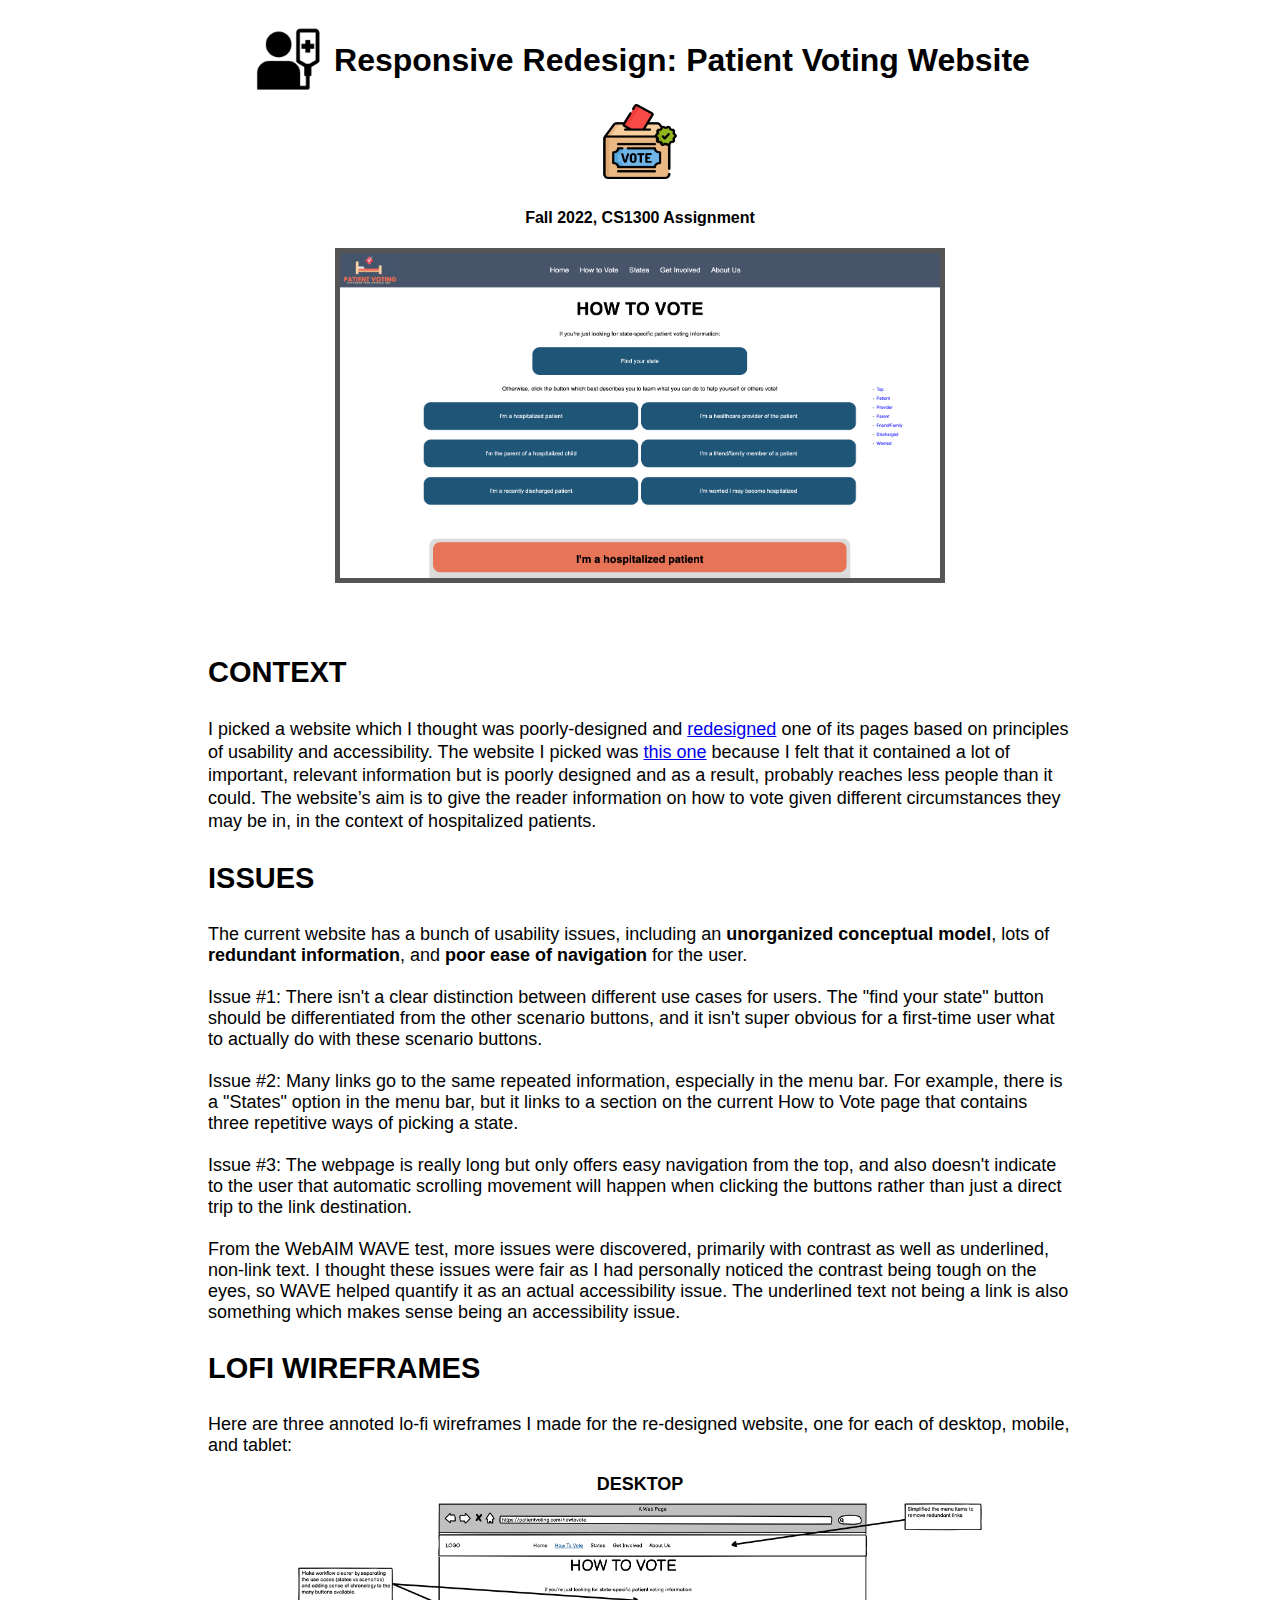
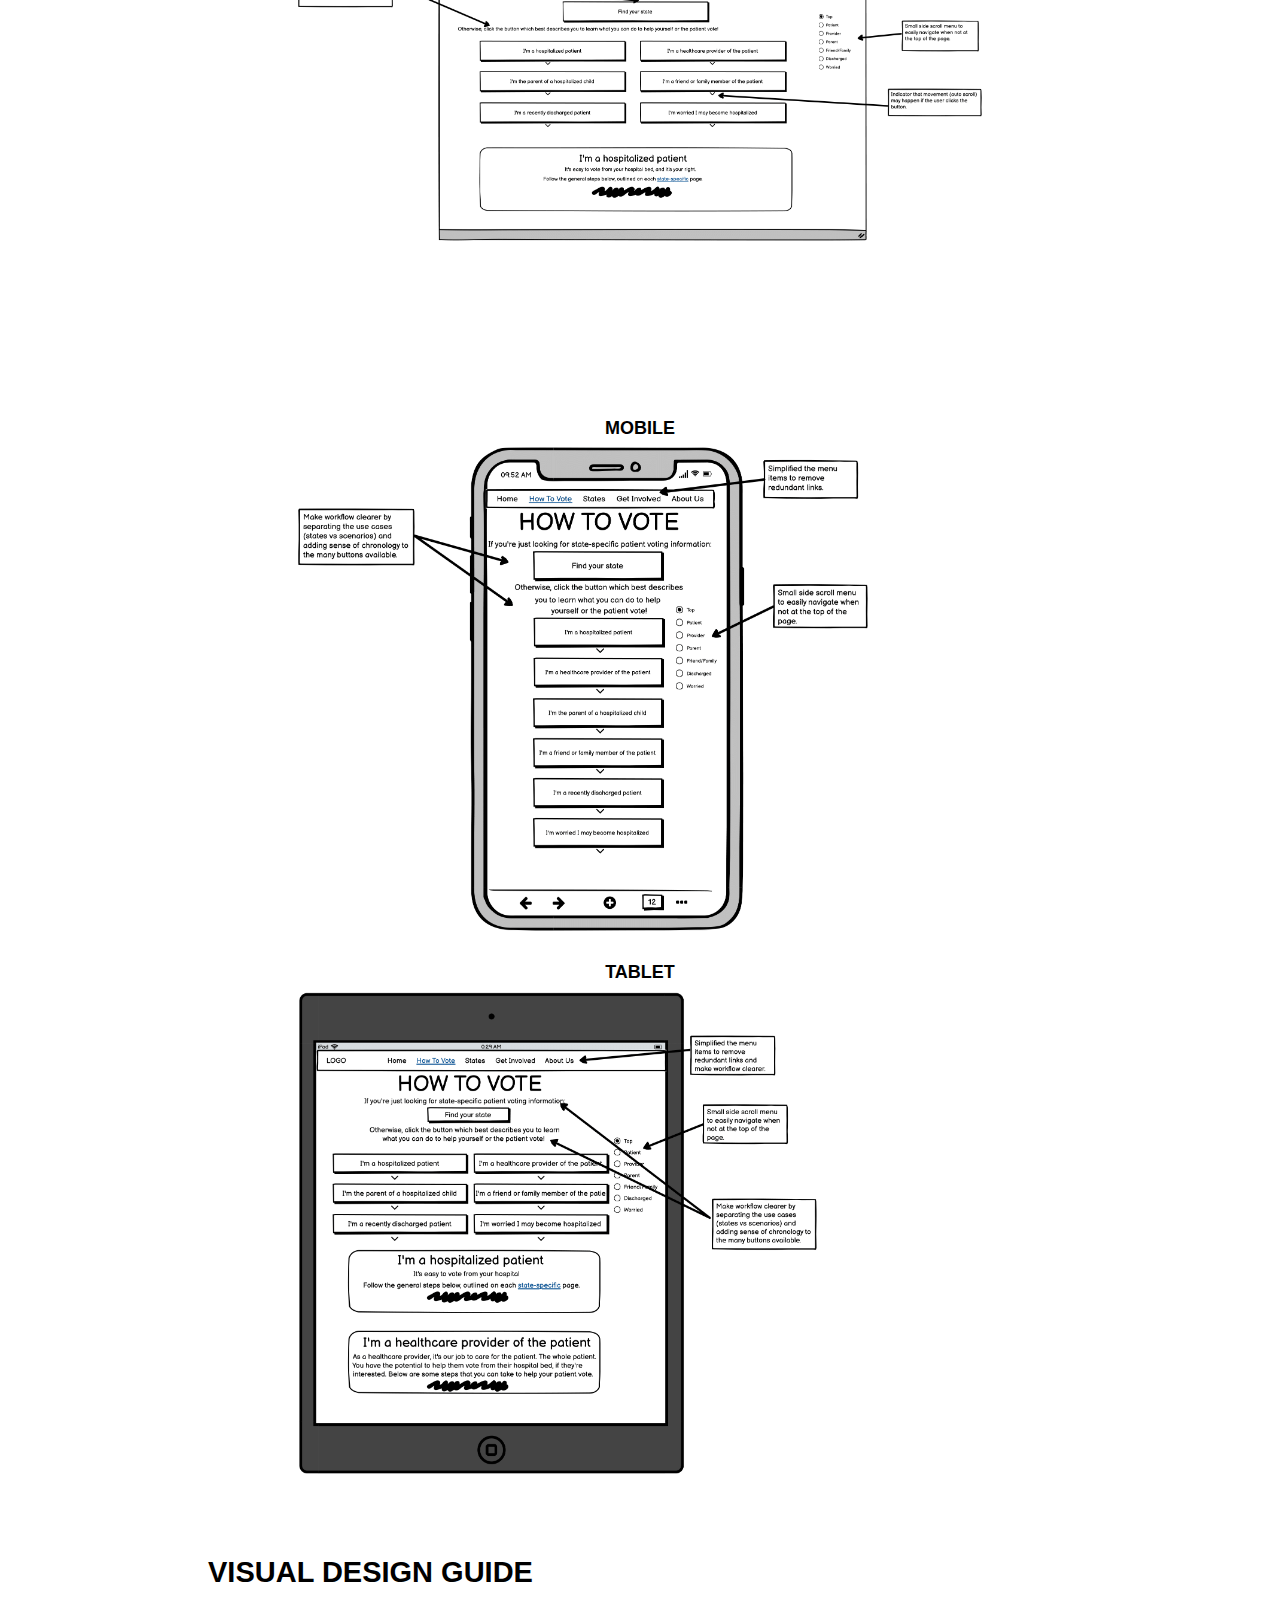
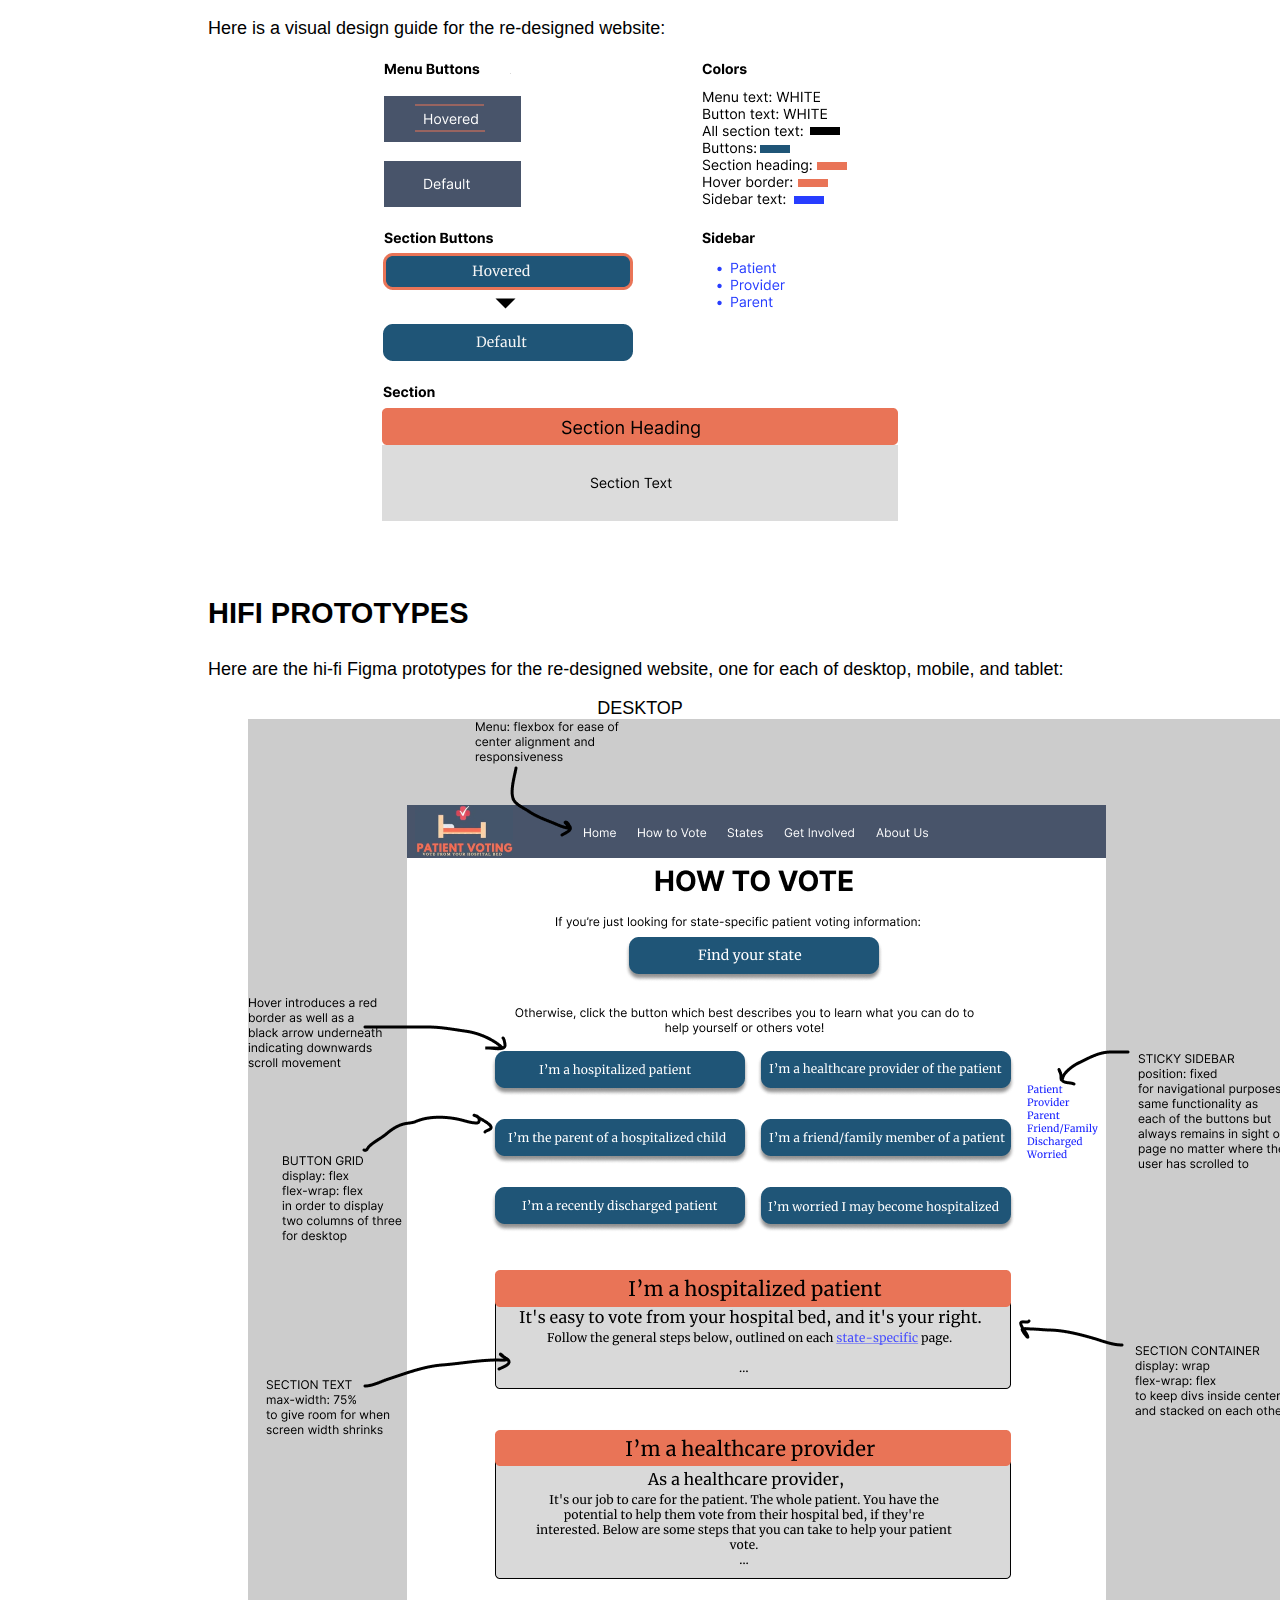
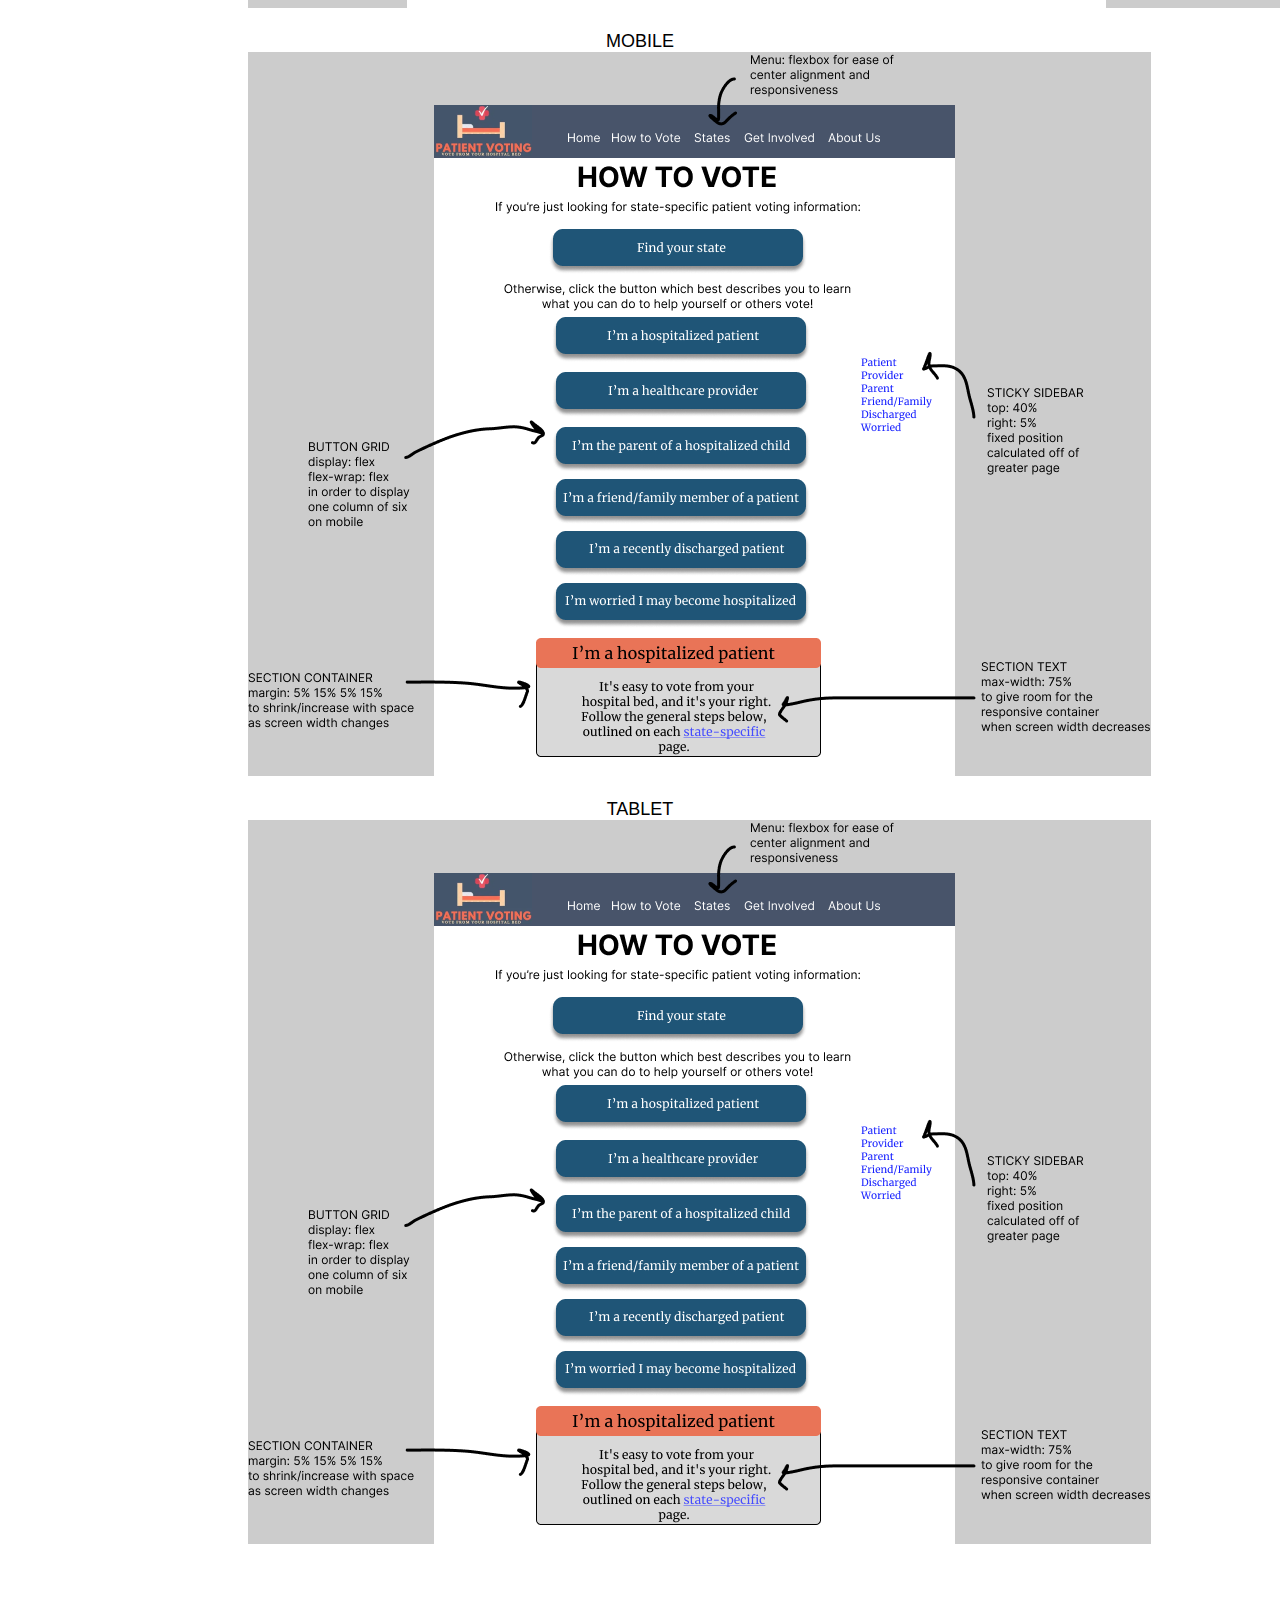
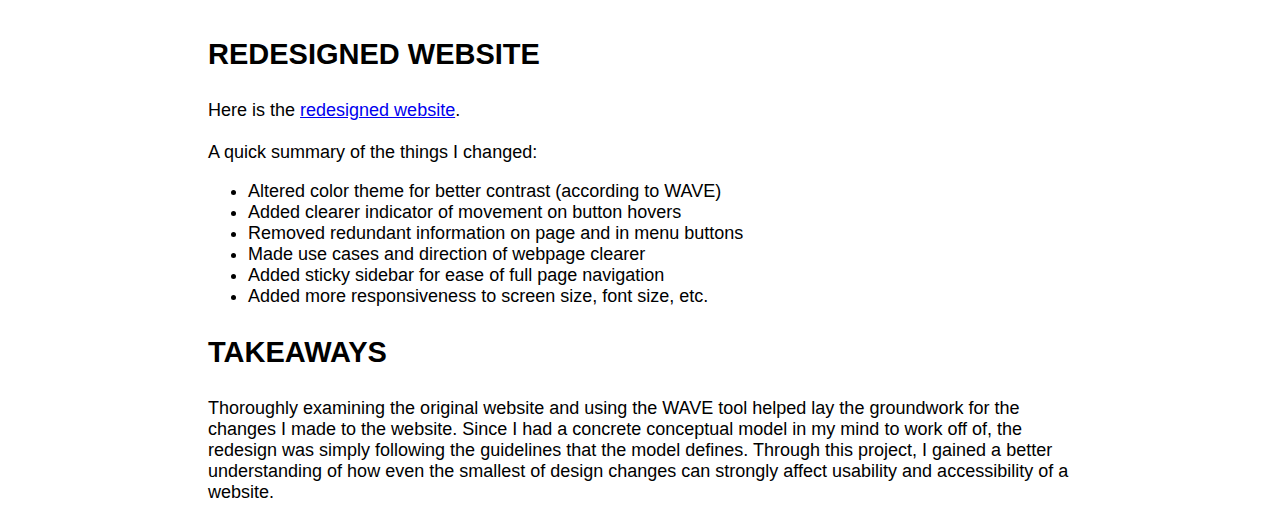
<file: index.html>
<!DOCTYPE html>
<html>

<head>
    <link rel="stylesheet" href="style.css">
</head>

<center>
<h1>
    <div class="img-header">
        <img src="patient.jpeg" alt="persons" width="75" height="75">
    </div>
    Responsive Redesign: Patient Voting Website
    <div class="img-header">
        <img src="vote.jpeg" alt="persons" width="80" height="75">
    </div>
</h1>
</center>

<h4><center>Fall 2022, CS1300 Assignment</center></h4>

<div class="center-fig">
    <center>
        <figure>
            <img src="redesigned.png" alt="interface sketch" width="600" height="325">

        </figure>
    </center>
</div>

<body>
    <center>
    <!--<img src="screenshot.png" width="850" height="500">
    <br>
    <br>
    <a href="https://www.patientvoting.com/howtovote">patientvoting.com/howtovote</a> -->
    </center>
    <br>
    <h3>CONTEXT</h3>
    <p>
    I picked a website which I thought was poorly-designed and <a href="https://mediumotter234.github.io/responsive-redesign/">redesigned</a> one of its pages based on principles of usability and 
    accessibility.
    The website I picked was <a href="https://www.patientvoting.com/howtovote">this one</a> because I felt that it contained a lot of important, 
    relevant information but is poorly designed and as a result, probably reaches less people than it could.
    The website’s aim is to give the reader information on how to vote given different circumstances they may be in, in the
    context of hospitalized patients.
    </p>

    <h3>
        ISSUES
    </h3>
    
    The current website has a bunch of usability issues, including an <b>unorganized conceptual model</b>, lots of <b>redundant information</b>,
    and <b>poor ease of navigation</b> for the user.
    <br>
    <br>
    Issue #1: There isn't a clear distinction between different use cases for users. The "find your state" button should
    be differentiated from the other scenario buttons, and it isn't super obvious for a first-time user what to actually do with these
    scenario buttons.
    <br> <br>
    Issue #2: Many links go to the same repeated information, especially in the menu bar. For example, there is a 
    "States" option in the menu bar, but it links to a section on the current How to Vote page that contains three repetitive ways
    of picking a state.
    <br> <br>
    Issue #3: The webpage is really long but only offers easy navigation from the top, and also doesn't indicate 
    to the user that automatic scrolling movement will happen when clicking the buttons rather than just a direct trip to the link destination.
    <br>
    <br>
    From the WebAIM WAVE test, more issues were discovered, primarily with contrast as well as underlined, non-link text.
    I thought these issues were fair as I had personally noticed the contrast being tough on the eyes, so WAVE helped quantify
    it as an actual accessibility issue. The underlined text not being a link is also something which
    makes sense being an accessibility issue.
    <h3>
        LOFI WIREFRAMES
    </h3>
    
    Here are three annoted lo-fi wireframes I made for the re-designed website, one for each of desktop, mobile, and tablet:
    <center>
        <figure>
            <figcaption><b>DESKTOP</b></figcaption>
        <img src="Desktop Wireframe.png" height="500" width="700">
        
        </figure>
        <figure>
            <figcaption><b>MOBILE</b></figcaption>
        <img src="Mobile Wireframe.png" height="500" width="700">
        
        </figure>
        <figure>
            <figcaption><b>TABLET</b></figcaption>
        <img src="Tablet Wireframe.png" height="500" width="700">
       
        </figure>
    </center>
    <br>
    <h3>
        VISUAL DESIGN GUIDE
    </h3>
   
    Here is a visual design guide for the re-designed website:
    <br>
    <br>
    <center>
        <img src="Visual Design.png">
    </center>
    <br>
    <br>

<h3>
    HIFI PROTOTYPES
</h3>
    Here are the hi-fi Figma prototypes for the re-designed website, one for each of desktop, mobile, and tablet:
    <center>
        <figure>
            <figcaption>DESKTOP</figcaption>
        <img src="Hifi Desktop.png">
        
        </figure>
        <figure>
            <figcaption>MOBILE</figcaption>
        <img src="Hifi Mobile.png">
       
        </figure>

        <figure>
            <figcaption>TABLET</figcaption>
            <img src="Hifi Mobile.png">
        
        </figure>
    </center>

    <br>
    <br>
    <h3>REDESIGNED WEBSITE</h3>
    Here is the <a href="https://mediumotter234.github.io/responsive-redesign/">redesigned website</a>.
    <br>
    <br>
    A quick summary of the things I changed:
    <br>
    <ul>
        <li>
            Altered color theme for better contrast (according to WAVE)
        </li>
        <li>
            Added clearer indicator of movement on button hovers
        </li>
        <li>
            Removed redundant information on page and in menu buttons
        </li>
        <li>
            Made use cases and direction of webpage clearer 
        </li>
        <li>
            Added sticky sidebar for ease of full page navigation
        </li>
        <li>
            Added more responsiveness to screen size, font size, etc.
        </li>
    </ul>

    <h3>TAKEAWAYS</h3>
    Thoroughly examining the original website and using the WAVE tool helped lay the groundwork for the changes I made to the website. 
    Since I had a concrete conceptual model in my mind to work off of, the redesign was simply following the guidelines
    that the model defines. Through this project, I gained a better understanding of how even the smallest of design changes can strongly affect usability and accessibility
    of a website.
</body>
</file>
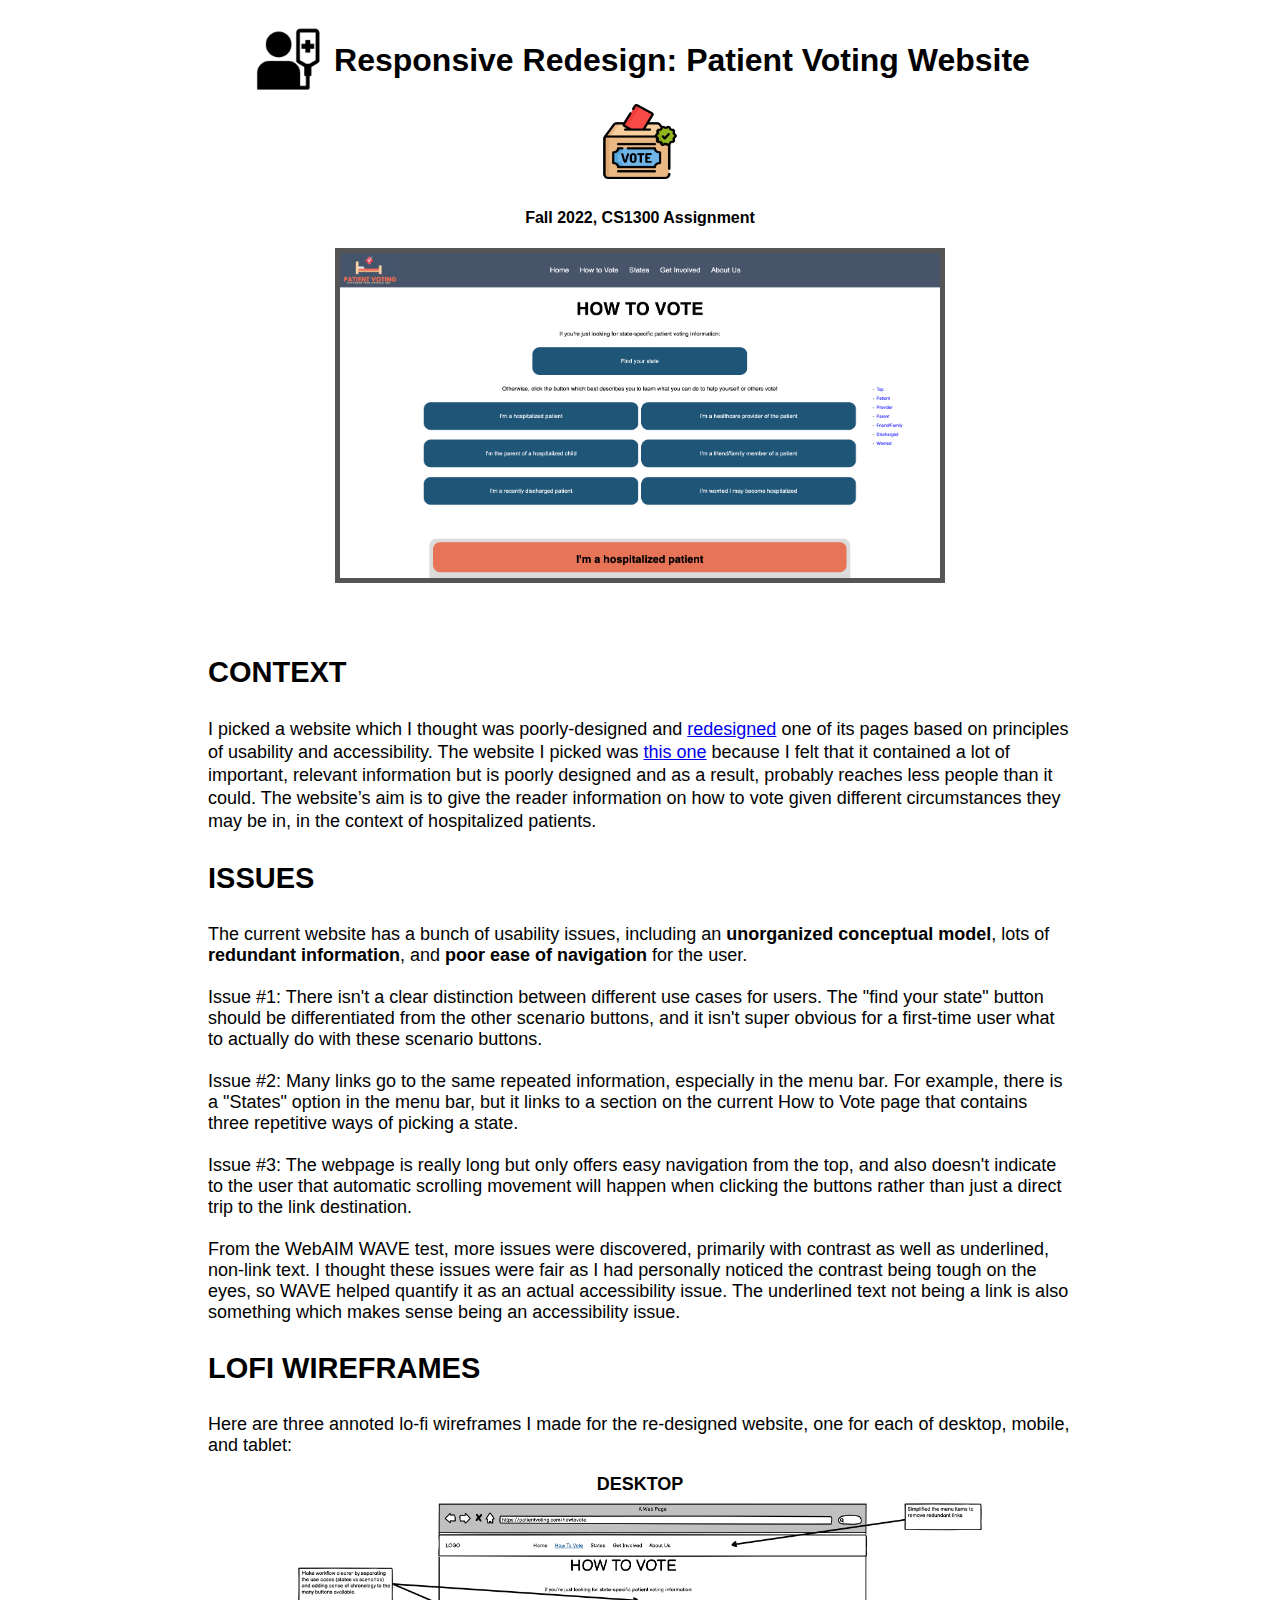
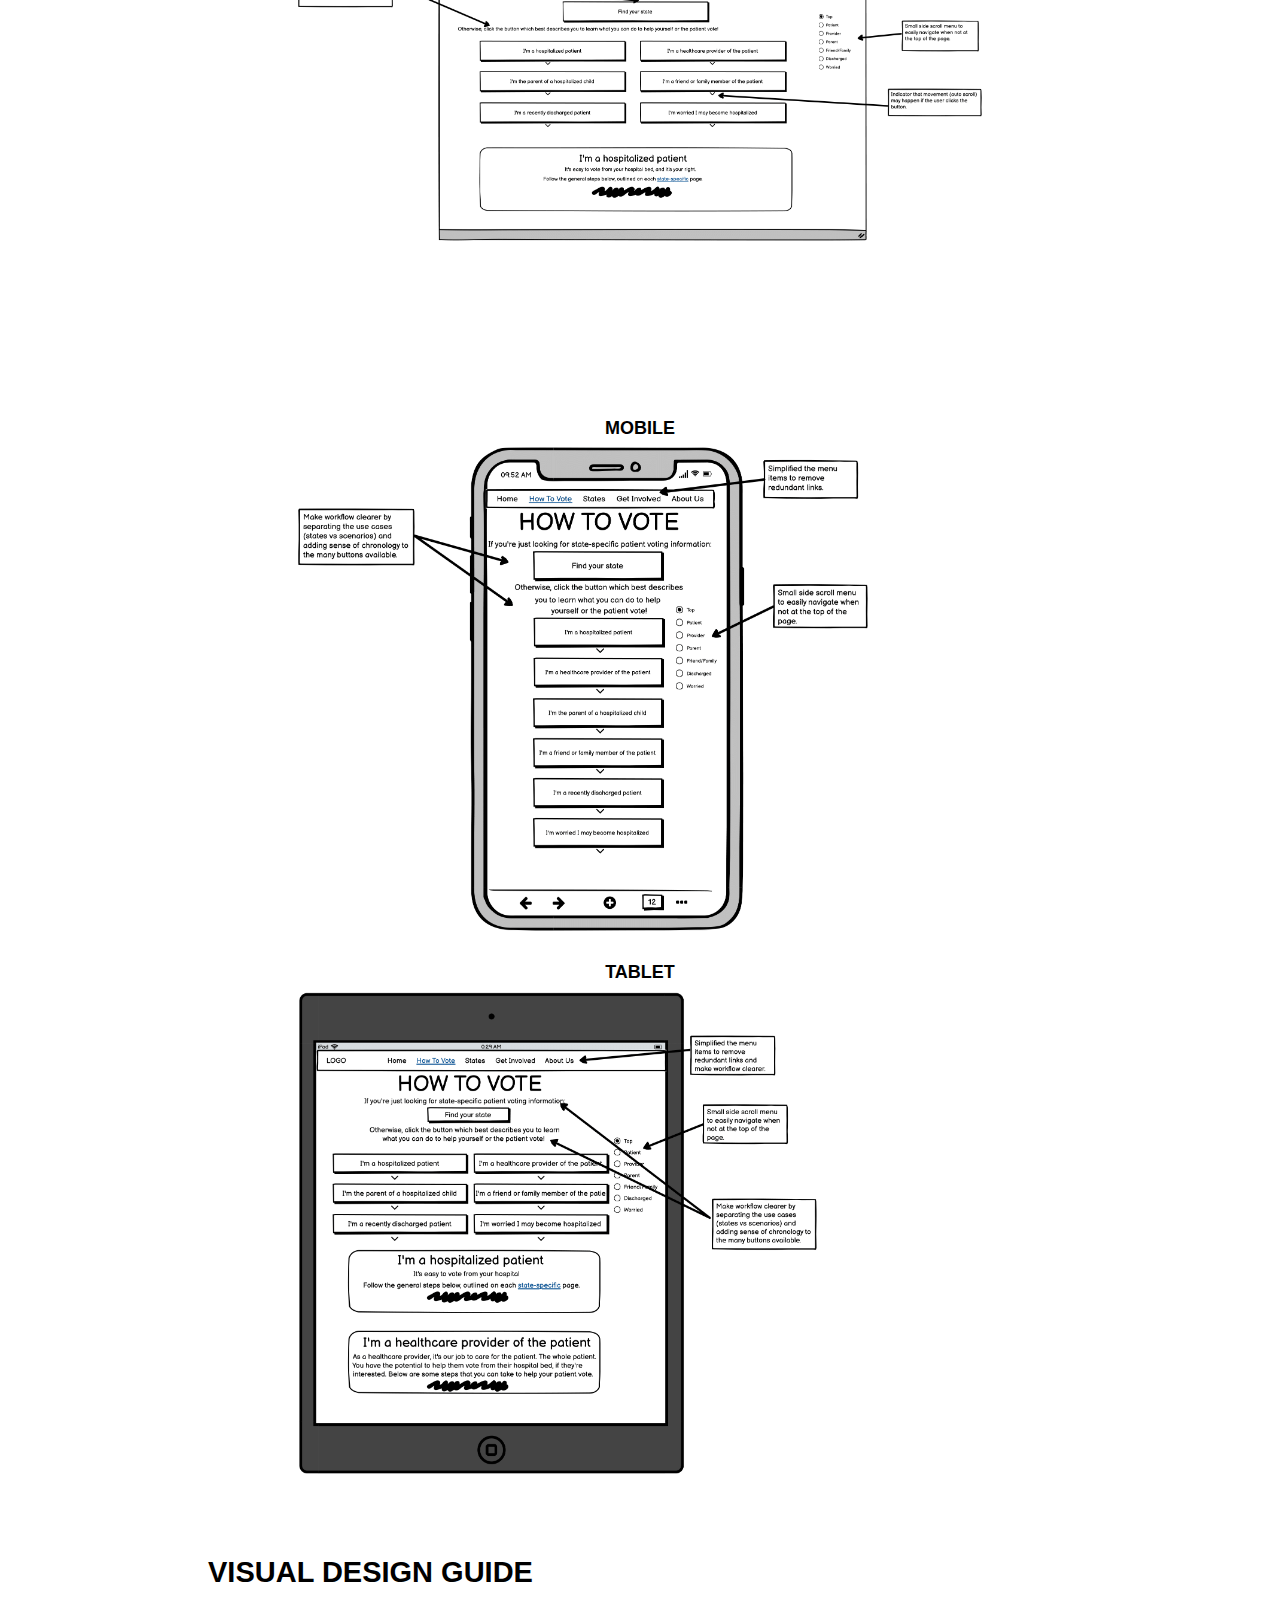
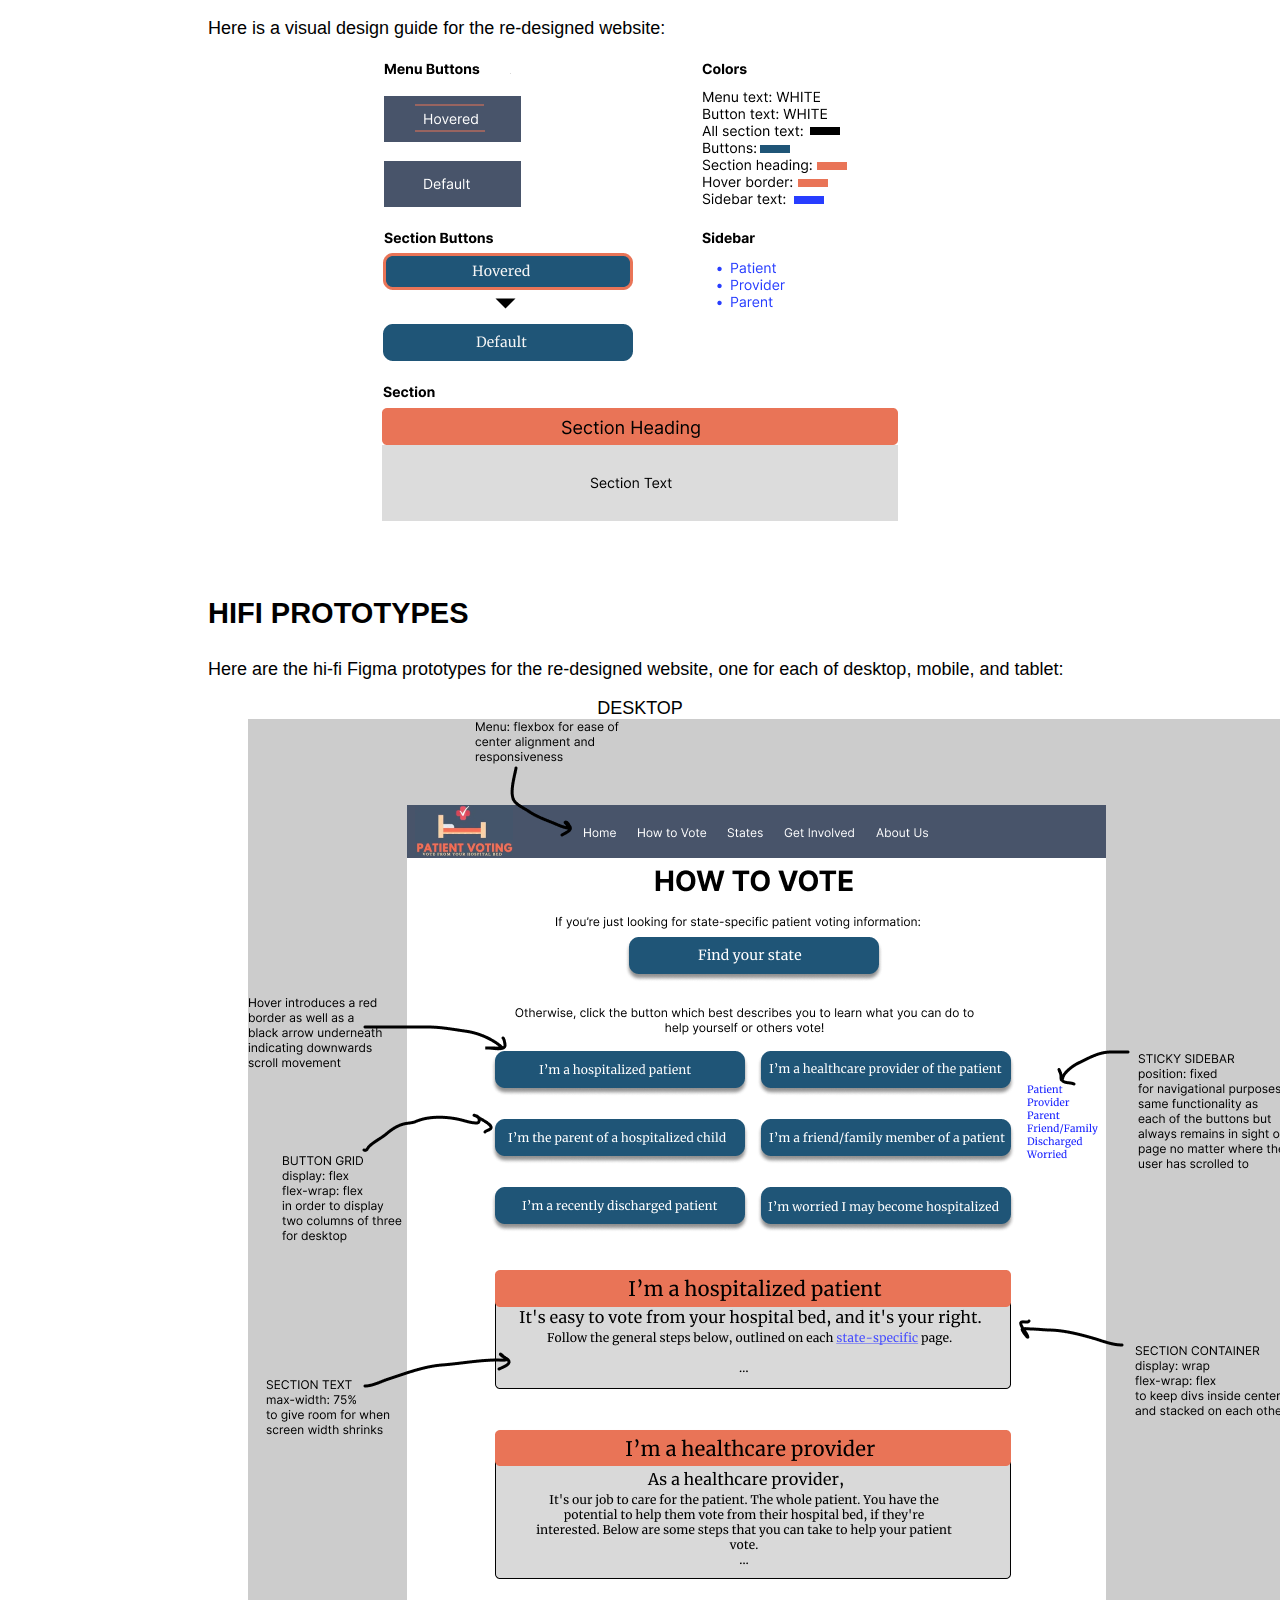
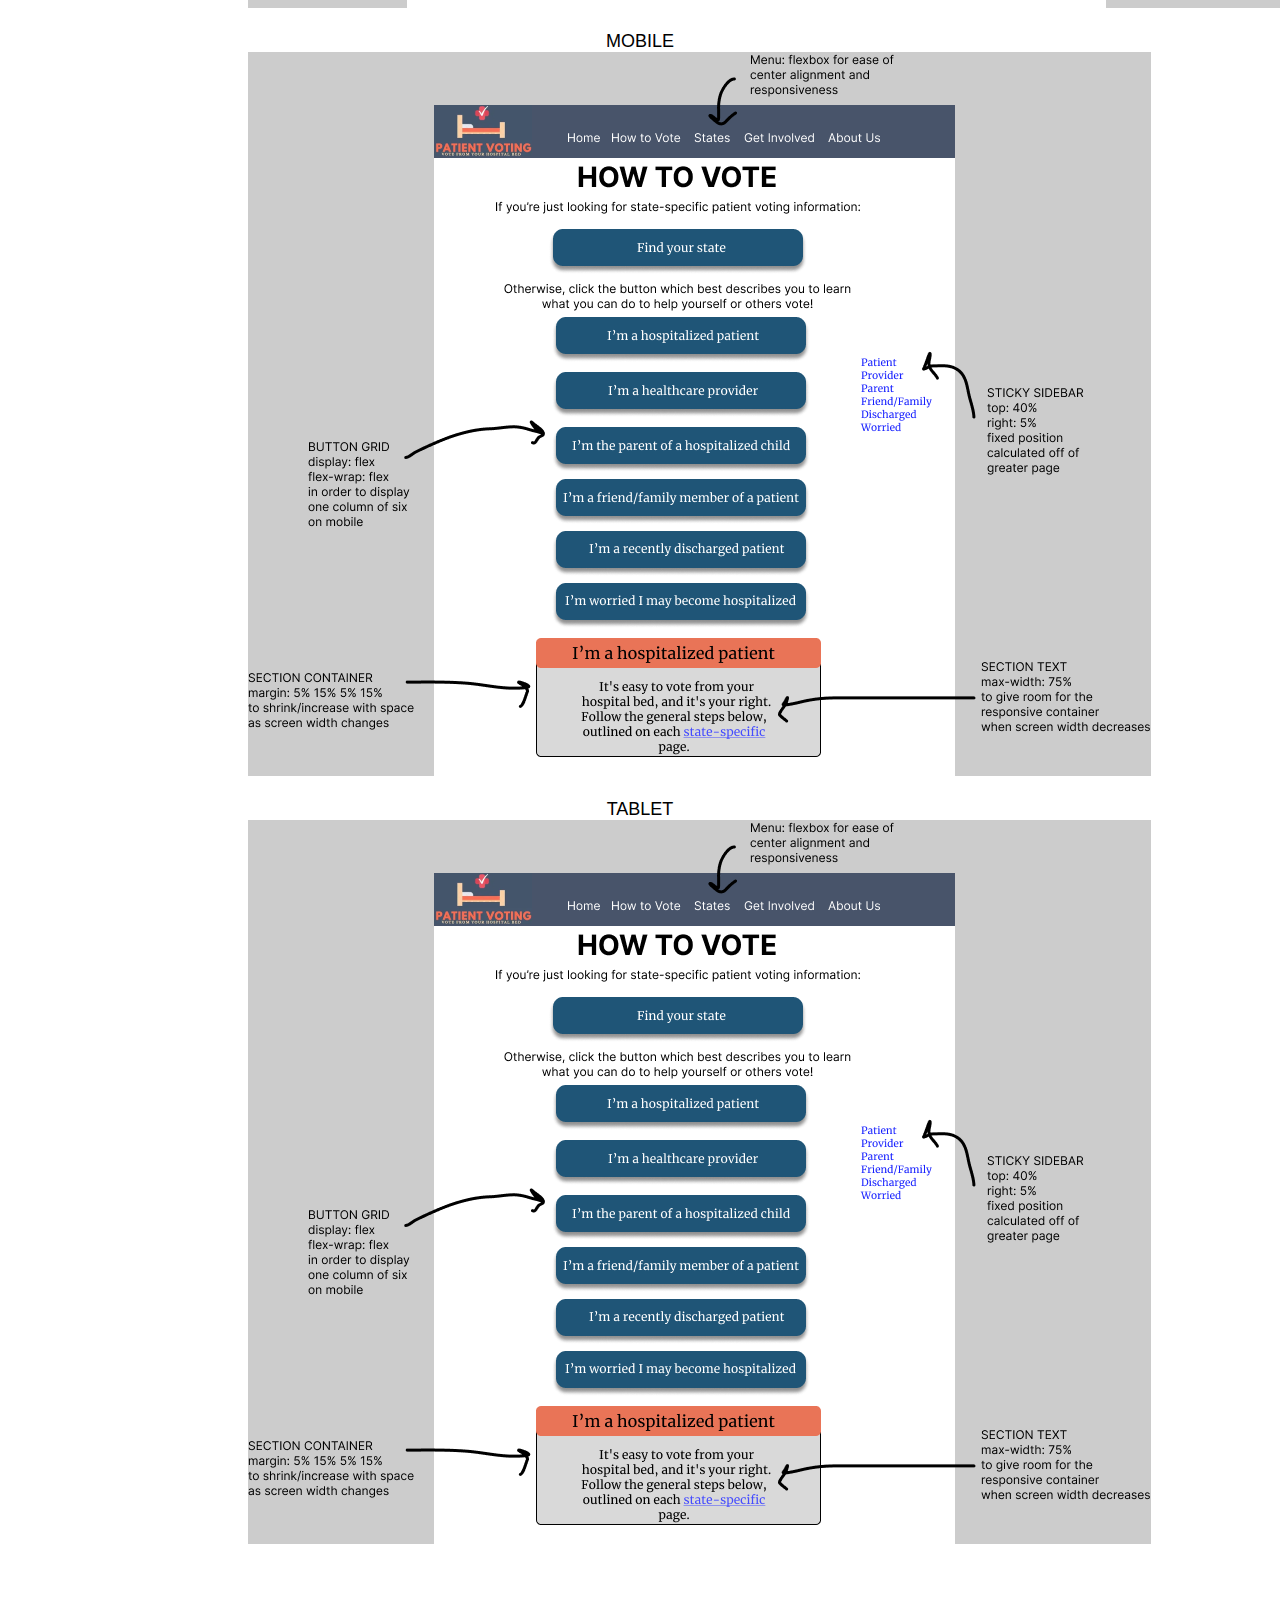
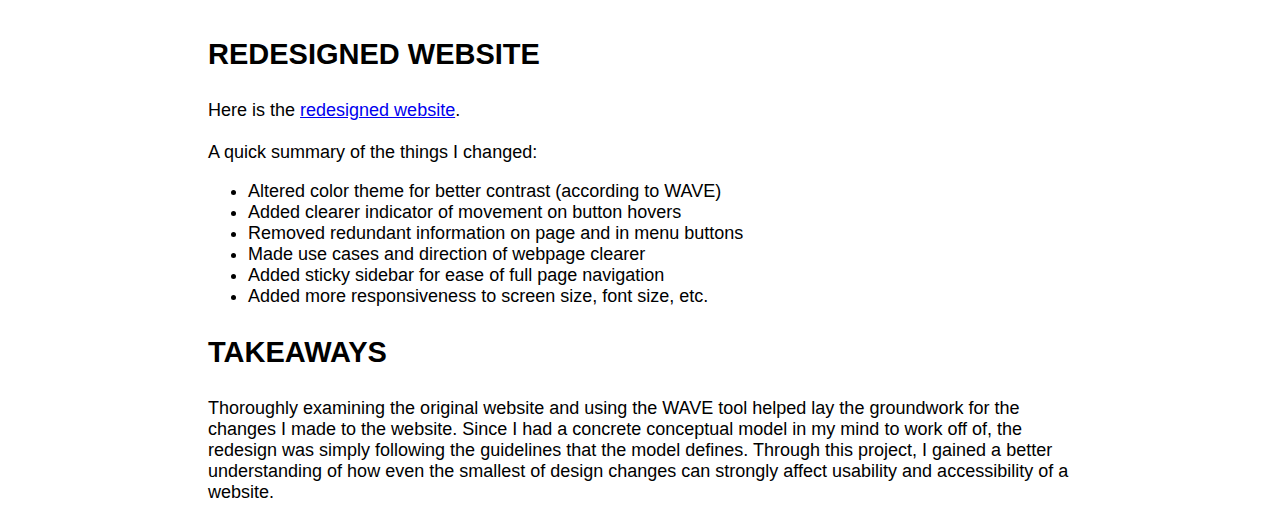
<file: website.html>
<!DOCTYPE html>
<html>

<head>
    <link rel="stylesheet" href="style_website.css">
</head>

<center>
<h1>
    <div class="img-header">
        <img src="patient.jpeg" alt="persons" width="75" height="75">
    </div>
    Responsive Redesign: Patient Voting Website
    <div class="img-header">
        <img src="vote.jpeg" alt="persons" width="80" height="75">
    </div>
</h1>
</center>

<h4><center>Fall 2022, CS1300 Assignment</center></h4>

<div class="center-fig">
    <center>
        <figure>
            <img src="redesigned.png" alt="interface sketch" width="600" height="325">

        </figure>
    </center>
</div>

<body>
    <center>
    <!--<img src="screenshot.png" width="850" height="500">
    <br>
    <br>
    <a href="https://www.patientvoting.com/howtovote">patientvoting.com/howtovote</a> -->
    </center>
    <br>
    <h3>CONTEXT</h3>
    <p>
    I picked a website which I thought was poorly-designed and <a href="https://mediumotter234.github.io/responsive-redesign/">redesigned</a> one of its pages based on principles of usability and 
    accessibility.
    The website I picked was <a href="https://www.patientvoting.com/howtovote">this one</a> because I felt that it contained a lot of important, 
    relevant information but is poorly designed and as a result, probably reaches less people than it could.
    The website’s aim is to give the reader information on how to vote given different circumstances they may be in, in the
    context of hospitalized patients.
    </p>

    <h3>
        ISSUES
    </h3>
    
    The current website has a bunch of usability issues, including an <b>unorganized conceptual model</b>, lots of <b>redundant information</b>,
    and <b>poor ease of navigation</b> for the user.
    <br>
    <br>
    Issue #1: There isn't a clear distinction between different use cases for users. The "find your state" button should
    be differentiated from the other scenario buttons, and it isn't super obvious for a first-time user what to actually do with these
    scenario buttons.
    <br> <br>
    Issue #2: Many links go to the same repeated information, especially in the menu bar. For example, there is a 
    "States" option in the menu bar, but it links to a section on the current How to Vote page that contains three repetitive ways
    of picking a state.
    <br> <br>
    Issue #3: The webpage is really long but only offers easy navigation from the top, and also doesn't indicate 
    to the user that automatic scrolling movement will happen when clicking the buttons rather than just a direct trip to the link destination.
    <br>
    <br>
    From the WebAIM WAVE test, more issues were discovered, primarily with contrast as well as underlined, non-link text.
    I thought these issues were fair as I had personally noticed the contrast being tough on the eyes, so WAVE helped quantify
    it as an actual accessibility issue. The underlined text not being a link is also something which
    makes sense being an accessibility issue.
    <h3>
        LOFI WIREFRAMES
    </h3>
    
    Here are three annoted lo-fi wireframes I made for the re-designed website, one for each of desktop, mobile, and tablet:
    <center>
        <figure>
            <figcaption><b>DESKTOP</b></figcaption>
        <img src="Desktop Wireframe.png" height="500" width="700">
        
        </figure>
        <figure>
            <figcaption><b>MOBILE</b></figcaption>
        <img src="Mobile Wireframe.png" height="500" width="700">
        
        </figure>
        <figure>
            <figcaption><b>TABLET</b></figcaption>
        <img src="Tablet Wireframe.png" height="500" width="700">
       
        </figure>
    </center>
    <br>
    <h3>
        VISUAL DESIGN GUIDE
    </h3>
   
    Here is a visual design guide for the re-designed website:
    <br>
    <br>
    <center>
        <img src="Visual Design.png">
    </center>
    <br>
    <br>

<h3>
    HIFI PROTOTYPES
</h3>
    Here are the hi-fi Figma prototypes for the re-designed website, one for each of desktop, mobile, and tablet:
    <center>
        <figure>
            <figcaption>DESKTOP</figcaption>
        <img src="Hifi Desktop.png">
        
        </figure>
        <figure>
            <figcaption>MOBILE</figcaption>
        <img src="Hifi Mobile.png">
       
        </figure>

        <figure>
            <figcaption>TABLET</figcaption>
            <img src="Hifi Mobile.png">
        
        </figure>
    </center>

    <br>
    <br>
    <h3>REDESIGNED WEBSITE</h3>
    Here is the <a href="https://mediumotter234.github.io/responsive-redesign/">redesigned website</a>.
    <br>
    <br>
    A quick summary of the things I changed:
    <br>
    <ul>
        <li>
            Altered color theme for better contrast (according to WAVE)
        </li>
        <li>
            Added clearer indicator of movement on button hovers
        </li>
        <li>
            Removed redundant information on page and in menu buttons
        </li>
        <li>
            Made use cases and direction of webpage clearer 
        </li>
        <li>
            Added sticky sidebar for ease of full page navigation
        </li>
        <li>
            Added more responsiveness to screen size, font size, etc.
        </li>
    </ul>

    <h3>TAKEAWAYS</h3>
    Thoroughly examining the original website and using the WAVE tool helped lay the groundwork for the changes I made to the website. 
    Since I had a concrete conceptual model in my mind to work off of, the redesign was simply following the guidelines
    that the model defines. Through this project, I gained a better understanding of how even the smallest of design changes can strongly affect usability and accessibility
    of a website.
</body>
</file>
<file: style.css>
.figcaption {
    font-size: 25px;
}
body {
    font-size: 18px;
    font-family: "Avenir Light", sans-serif;
    display: block;
    padding: 0px 200px;
}

h1 {
    font-size: 32px;
    text-align: center;
}

h3 {
    font-size: 29px;
}

h4 {
    font-size: 16px;
}

p {
    font-size: 18px;
    line-height: 23px;
}

.img-header {
    display: inline-block;
    vertical-align: middle;
}

.center-fig {
    display: block;
}

.center-fig img {
    border: 5px solid #555;
}
</file>
<file: style_website.css>
.figcaption {
    font-size: 25px;
}
body {
    font-size: 18px;
    font-family: "Avenir Light", sans-serif;
    display: block;
    padding: 0px 200px;
}

h1 {
    font-size: 32px;
    text-align: center;
}

h3 {
    font-size: 29px;
}

h4 {
    font-size: 16px;
}

p {
    font-size: 18px;
    line-height: 23px;
}

.img-header {
    display: inline-block;
    vertical-align: middle;
}

.center-fig {
    display: block;
}

.center-fig img {
    border: 5px solid #555;
}
</file>
